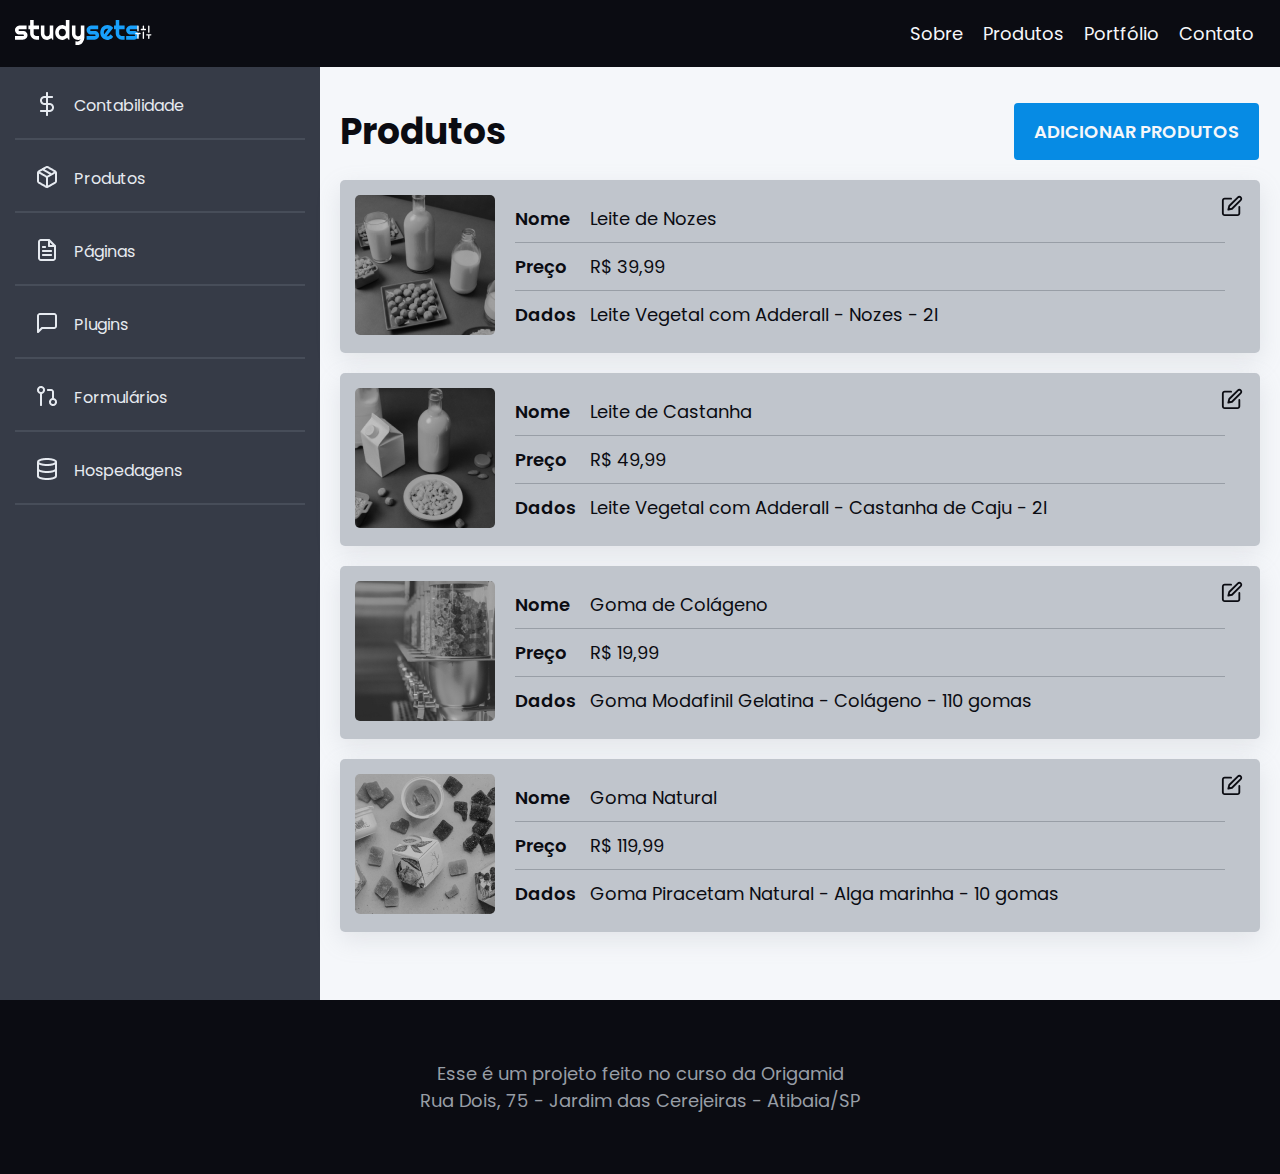
<file: bootstrap/bootstrap.html>
<!DOCTYPE html>
<html lang="pt-br">
<head>
  <meta charset="UTF-8">
  <meta http-equiv="X-UA-Compatible" content="IE=edge">
  <meta name="viewport" content="width=device-width, initial-scale=1.0">
  <link rel="preconnect" href="https://fonts.googleapis.com">
  <link rel="preconnect" href="https://fonts.gstatic.com" crossorigin>
  <link href="https://fonts.googleapis.com/css2?family=Poppins:wght@200;400;600;700&display=swap" rel="stylesheet">
  <link rel="stylesheet" href="bootstrap.min.css">
  <link rel="stylesheet" href="style.css">
  <link rel="icon" href="../img/fav.svg" type="image/svg+xml">
  <title>Bootstrap | Studysets</title>
</head>
<body>

  <header class="header">
    <div class="container-fluid">
      <div class="row">
        <a class="header-logo col-md-4 mr-auto" href="/">
          <img src="../img/logo.svg" alt="Studysets">
        </a>
    
        <nav class="header-nav mr-3 ml-3">
          <ul>
            <li><a href="#">Sobre</a></li>
            <li><a href="#">Produtos</a></li>
            <li><a href="#">Portfólio</a></li>
            <li><a href="#">Contato</a></li>
          </ul>
        </nav>
      </div>
    </div>
  </header>

  <main class="main-container container-fluid">
    <div class="row">
      <nav class="side-nav col-md-4 col-xl-3">
        <ul>
          <li><a class="nav-contabilidade" href="#">Contabilidade</a></li>
          <li><a class="nav-produtos" href="#">Produtos</a></li>
          <li><a class="nav-paginas" href="#">Páginas</a></li>
          <li><a class="nav-plugins" href="#">Plugins</a></li>
          <li><a class="nav-formularios" href="#">Formulários</a></li>
          <li><a class="nav-hospedagens" href="#">Hospedagens</a></li>
        </ul>
      </nav>
  
      <section class="produtos col-md-8 col-xl-9 mb-5">
        <header class="row mt-3 align-items-center">
          <h1 class="col">Produtos</h1>
          <a href="#" class="adicionar-produtos mr-3 ml-3">Adicionar produtos</a>
        </header>
  
        <ul>
          <li class="produtos-item">
            <div class="media flex-wrap">
              <img src="../img/leite-amendoa.jpg">
              <ul class="media-body">
                <li><span>Nome</span> Leite de Nozes</li>
                <li><span>Preço</span> R$ 39,99</li>
                <li><span>Dados</span> Leite Vegetal com Adderall - Nozes - 2l</li>
              </ul>
            </div>
            <a href="#">Editar</a>
          </li>
          <li class="produtos-item">
            <div class="media flex-wrap">
              <img src="../img/leite-caju.jpg">
              <ul class="media-body">
                <li><span>Nome</span> Leite de Castanha</li>
                <li><span>Preço</span> R$ 49,99</li>
                <li><span>Dados</span> Leite Vegetal com Adderall - Castanha de Caju - 2l</li>
              </ul>
            </div>
            <a href="#">Editar</a>
          </li>
          <li class="produtos-item">
            <div class="media flex-wrap">
              <img src="../img/gummy-pote.jpg">
              <ul class="media-body">
                <li><span>Nome</span> Goma de Colágeno</li>
                <li><span>Preço</span> R$ 19,99</li>
                <li><span>Dados</span> Goma Modafinil Gelatina - Colágeno - 110 gomas</li>
              </ul>
            </div>
            <a href="#">Editar</a>
          </li>
          <li class="produtos-item">
            <div class="media flex-wrap">
              <img src="../img/gummy-natural.jpg">
              <ul class="media-body">
                <li><span>Nome</span> Goma Natural</li>
                <li><span>Preço</span> R$ 119,99</li>
                <li><span>Dados</span> Goma Piracetam Natural - Alga marinha - 10 gomas</li>
              </ul>
            </div>
            <a href="#">Editar</a>
          </li>
        </ul>
      </section>
    </div>
  </main>

  <footer class="footer">
    <p>Esse é um projeto feito no curso da Origamid</p>
    <p>Rua Dois, 75 - Jardim das Cerejeiras - Atibaia/SP</p>
   </footer>

</body>
</html>
</file>
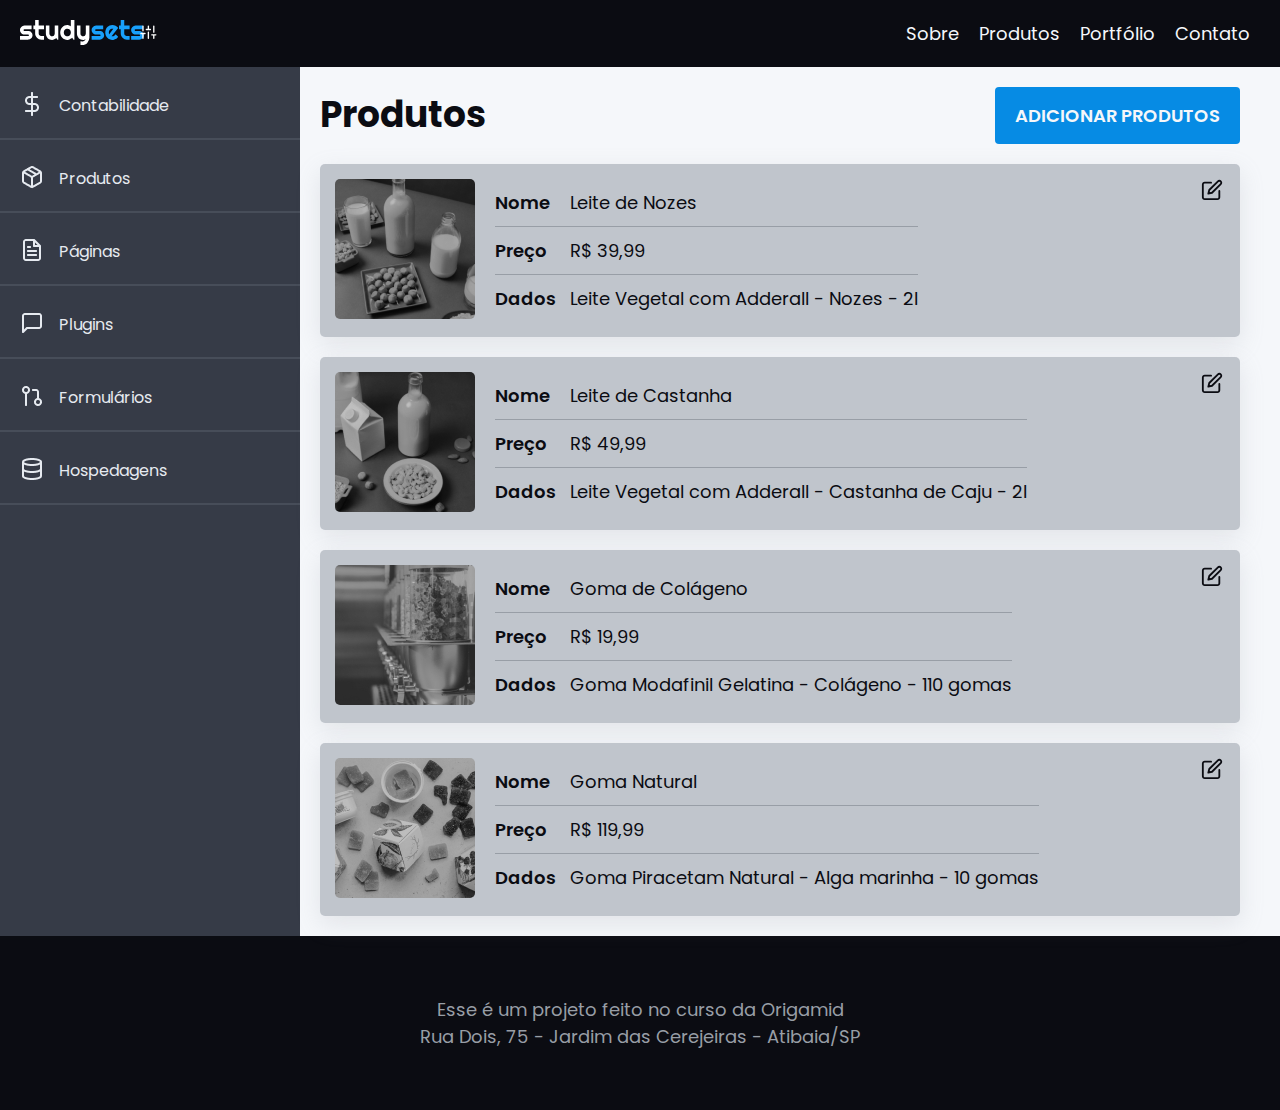
<file: flexbox/flexbox.html>
<!DOCTYPE html>
<html lang="pt-br">
<head>
  <meta charset="UTF-8">
  <meta http-equiv="X-UA-Compatible" content="IE=edge">
  <meta name="viewport" content="width=device-width, initial-scale=1.0">
  <link rel="preconnect" href="https://fonts.googleapis.com">
  <link rel="preconnect" href="https://fonts.gstatic.com" crossorigin>
  <link href="https://fonts.googleapis.com/css2?family=Poppins:wght@200;400;600;700&display=swap" rel="stylesheet">
  <link rel="stylesheet" href="style.css">
  <link rel="icon" href="../img/fav.svg" type="image/svg+xml">
  <title>Flexbox | Studysets</title>
</head>
<body>

  <header class="header">
    <a class="header-logo" href="/">
      <img src="../img/logo.svg" alt="Studysets">
    </a>

    <nav class="header-nav">
      <ul>
        <li><a href="#">Sobre</a></li>
        <li><a href="#">Produtos</a></li>
        <li><a href="#">Portfólio</a></li>
        <li><a href="#">Contato</a></li>
      </ul>
    </nav>
  </header>

  <main class="main-container">
    <nav class="side-nav">
      <ul>
        <li><a class="nav-contabilidade" href="#">Contabilidade</a></li>
        <li><a class="nav-produtos" href="#">Produtos</a></li>
        <li><a class="nav-paginas" href="#">Páginas</a></li>
        <li><a class="nav-plugins" href="#">Plugins</a></li>
        <li><a class="nav-formularios" href="#">Formulários</a></li>
        <li><a class="nav-hospedagens" href="#">Hospedagens</a></li>
      </ul>
    </nav>

    <section class="produtos">
      <header>
        <h1>Produtos</h1>
        <a href="#" class="adicionar-produtos">Adicionar produtos</a>
      </header>

      <ul>
        <li class="produtos-item">
          <img src="../img/leite-amendoa.jpg">
          <ul>
            <li><span>Nome</span> Leite de Nozes</li>
            <li><span>Preço</span> R$ 39,99</li>
            <li><span>Dados</span> Leite Vegetal com Adderall - Nozes - 2l</li>
          </ul>
          <a href="#">Editar</a>
        </li>
        <li class="produtos-item">
          <img src="../img/leite-caju.jpg">
          <ul>
            <li><span>Nome</span> Leite de Castanha</li>
            <li><span>Preço</span> R$ 49,99</li>
            <li><span>Dados</span> Leite Vegetal com Adderall - Castanha de Caju - 2l</li>
          </ul>
          <a href="#">Editar</a>
        </li>
        <li class="produtos-item">
          <img src="../img/gummy-pote.jpg">
          <ul>
            <li><span>Nome</span> Goma de Colágeno</li>
            <li><span>Preço</span> R$ 19,99</li>
            <li><span>Dados</span> Goma Modafinil Gelatina - Colágeno - 110 gomas</li>
          </ul>
          <a href="#">Editar</a>
        </li>
        <li class="produtos-item">
          <img src="../img/gummy-natural.jpg">
          <ul>
            <li><span>Nome</span> Goma Natural</li>
            <li><span>Preço</span> R$ 119,99</li>
            <li><span>Dados</span> Goma Piracetam Natural - Alga marinha - 10 gomas</li>
          </ul>
          <a href="#">Editar</a>
        </li>
      </ul>
    </section>
  </main>

  <footer class="footer">
    <p>Esse é um projeto feito no curso da Origamid</p>
    <p>Rua Dois, 75 - Jardim das Cerejeiras - Atibaia/SP</p>
   </footer>

</body>
</html>
</file>
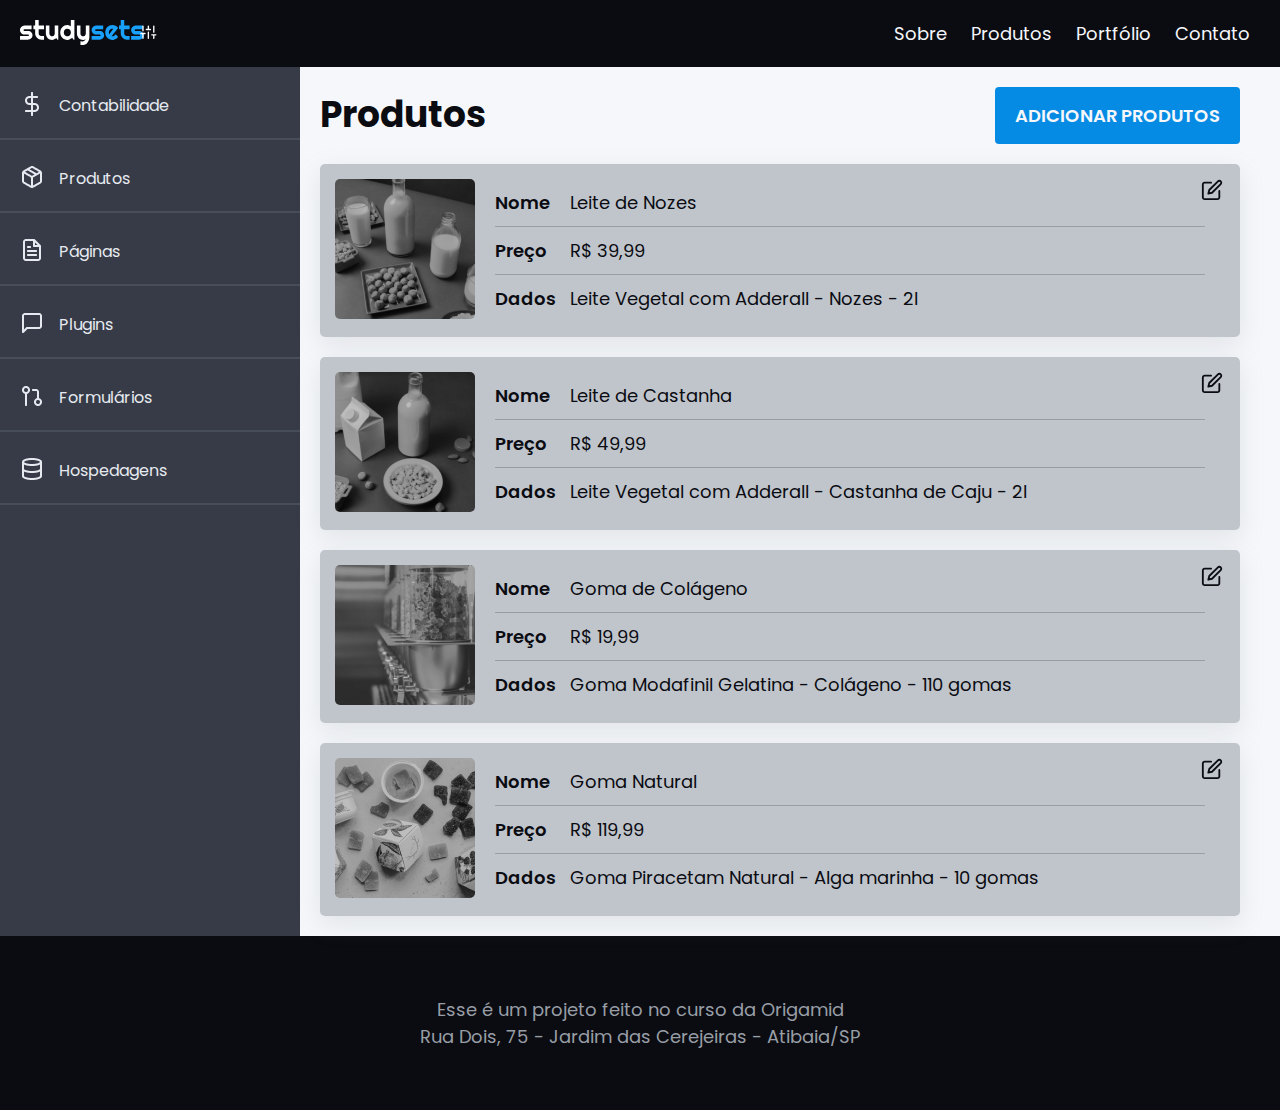
<file: puro/puro.html>
<!DOCTYPE html>
<html lang="pt-br">
<head>
  <meta charset="UTF-8">
  <meta http-equiv="X-UA-Compatible" content="IE=edge">
  <meta name="viewport" content="width=device-width, initial-scale=1.0">
  <link rel="preconnect" href="https://fonts.googleapis.com">
  <link rel="preconnect" href="https://fonts.gstatic.com" crossorigin>
  <link href="https://fonts.googleapis.com/css2?family=Poppins:wght@200;400;600;700&display=swap" rel="stylesheet">
  <link rel="stylesheet" href="style.css">
  <link rel="icon" href="../img/fav.svg" type="image/svg+xml">
  <title>Puro | Studysets</title>
</head>
<body>

  <header class="header">
    <a class="header-logo" href="/">
      <img src="../img/logo.svg" alt="Studysets">
    </a>

    <nav class="header-nav">
      <ul>
        <li><a href="#">Sobre</a></li>
        <li><a href="#">Produtos</a></li>
        <li><a href="#">Portfólio</a></li>
        <li><a href="#">Contato</a></li>
      </ul>
    </nav>
  </header>

  <main class="main-container">
    <nav class="side-nav">
      <ul>
        <li><a class="nav-contabilidade" href="#">Contabilidade</a></li>
        <li><a class="nav-produtos" href="#">Produtos</a></li>
        <li><a class="nav-paginas" href="#">Páginas</a></li>
        <li><a class="nav-plugins" href="#">Plugins</a></li>
        <li><a class="nav-formularios" href="#">Formulários</a></li>
        <li><a class="nav-hospedagens" href="#">Hospedagens</a></li>
      </ul>
    </nav>

    <section class="produtos">
      <header>
        <h1>Produtos</h1>
        <a href="#" class="adicionar-produtos">Adicionar produtos</a>
      </header>

      <ul>
        <li class="produtos-item">
          <img src="../img/leite-amendoa.jpg">
          <ul>
            <li><span>Nome</span> Leite de Nozes</li>
            <li><span>Preço</span> R$ 39,99</li>
            <li><span>Dados</span> Leite Vegetal com Adderall - Nozes - 2l</li>
          </ul>
          <a href="#">Editar</a>
        </li>
        <li class="produtos-item">
          <img src="../img/leite-caju.jpg">
          <ul>
            <li><span>Nome</span> Leite de Castanha</li>
            <li><span>Preço</span> R$ 49,99</li>
            <li><span>Dados</span> Leite Vegetal com Adderall - Castanha de Caju - 2l</li>
          </ul>
          <a href="#">Editar</a>
        </li>
        <li class="produtos-item">
          <img src="../img/gummy-pote.jpg">
          <ul>
            <li><span>Nome</span> Goma de Colágeno</li>
            <li><span>Preço</span> R$ 19,99</li>
            <li><span>Dados</span> Goma Modafinil Gelatina - Colágeno - 110 gomas</li>
          </ul>
          <a href="#">Editar</a>
        </li>
        <li class="produtos-item">
          <img src="../img/gummy-natural.jpg">
          <ul>
            <li><span>Nome</span> Goma Natural</li>
            <li><span>Preço</span> R$ 119,99</li>
            <li><span>Dados</span> Goma Piracetam Natural - Alga marinha - 10 gomas</li>
          </ul>
          <a href="#">Editar</a>
        </li>
      </ul>
    </section>
  </main>

  <footer class="footer">
    <p>Esse é um projeto feito no curso da Origamid</p>
    <p>Rua Dois, 75 - Jardim das Cerejeiras - Atibaia/SP</p>
   </footer>

</body>
</html>
</file>
<file: bootstrap/style.css>
/* RESET */
body,
h1,
p,
ul,
li {
  padding: 0;
  margin: 0;
}
li {
  list-style: none;
}
body {
  font-family: "Poppins", sans-serif;
  color: #0b0c12;
  background-color: #F5F7FA;
}
* {
  box-sizing: border-box;
}
img {
  display: block;
  max-width: 100%;
}
a {
  text-decoration: none;
}

/* HEADER */
.header {
  background-color: #0b0c12;
  padding: 20px 0;
}
.header-nav ul {
  display: flex;
  flex-wrap: wrap;
}
.header-nav li a {
  color: #F5F7FA;
  font-size: 1.125em;
  padding: 0 10px;
}
@media (max-width: 739px) {
  .header-nav {
    margin-top: 20px;
  }
}

/* SIDE NAV */
.side-nav {
  background-color: #363B47;
}
.side-nav li a {
  display: block;
  color: #E6EAF0;
  border-bottom: 2px solid #474D59;
  font-size: 1em;
  padding: 20px;
}
.side-nav li a::before {
  content: '';
  position: relative;
  display: inline-block;
  top: 5px;
  width: 24px;
  height: 24px;
  margin-right: 15px;
  background-image: url('../img/icons.png');
}
.nav-contabilidade::before {
  background-position: 0 0;
}
.nav-produtos::before {
  background-position: 0 -24px;
}
.nav-paginas::before {
  background-position: 0 calc(-24px * 2);
}
.nav-plugins::before {
  background-position: 0 calc(-24px * 3);
}
.nav-formularios::before {
  background-position: 0 calc(-24px * 4);
}
.nav-hospedagens::before {
  background-position: 0 calc(-24px * 5);
}
@media (max-width: 739px) {
  .side-nav {
    margin: 20px 0;
    background: none;
    max-width: 100%;
  }
  .side-nav ul {
    display: flex;
    flex-wrap: wrap;
    gap: 5px;
  }
  .side-nav li a::before {
    display: block;
    margin: 0;
    top: 0;
  }
  .side-nav li a {
    width: 44px;
    height: 44px;
    overflow: hidden;
    padding: 10px;
    border: none;
    color: #363B47;
    background-color: #363B47;
    border-radius: 5px;
  }
}

/* PRODUTOS */
.produtos {
  max-width: 960px;
  padding: 20px;
}
.produtos h1 {
  font-size: 2.25em;
  font-weight: 700;
}
.adicionar-produtos {
  background-color: #068BE4;
  color: #F5F7FA;
  font-size: 1.125em;
  text-transform: uppercase;
  font-weight: 600;
  padding: 15px 20px;
  border-radius: 4px;
  text-align: center;
}
.produtos-item {
  background-color: #C0C5CC;
  box-shadow: rgba(149, 157, 165, 0.2) 0px 8px 24px;
  margin-top: 20px;
  position: relative;
  border-radius: 5px;
  padding: 15px;
}
.produtos-item img {
  border-radius: 5px;
  overflow: hidden;
}
.produtos-item a {
  width: 24px;
  height: 24px;
  text-indent: -200px;
  overflow: hidden;
  position: absolute;
  top: 15px;
  right: 15px;
  background: url('../img/editar.svg') no-repeat;
}
.produtos-item a:hover {
  background: url('../img/editar-hover.svg') no-repeat;
}
.produtos-item ul {
  padding: 0 20px;
}
.produtos-item ul li {
  padding: 10px 0;
  font-size: 1.125em;
  border-bottom: 1px solid #989EA6;
}
.produtos-item ul li:last-child {
  border: none;
}
.produtos-item ul span {
  display: inline-block;
  font-weight: 600;
  width: 70px;
}
@media (max-width: 739px) {
  .produtos {
    width: 100%;
  }
  .produtos-item img {
    width: 100%;
    object-fit: cover;
    object-position: top;
    max-height: 150px;
  }
  .produtos-item ul {
    margin-top: 5px;
    padding: 0;
  }
  .produtos-item a {
    background-color: #E6EAF0;
    background-position: center;
    border-radius: 5px;
    width: 33px;
    height: 33px;
    top: 30px;
    right: 30px;
  }
  .produtos-item a:hover {
    background: url('../img/editar-hover.svg') no-repeat;
    background-color: #E6EAF0;
    background-position: center;
  }
}

/* FOOTER */
.footer {
  background: #0b0c12;
  color: #989EA6;
  text-align: center;
  padding: 60px 0;
  font-size: 1.125em;
}
</file>
<file: flexbox/style.css>
/* RESET */
body,
h1,
p,
ul,
li {
  padding: 0;
  margin: 0;
}
li {
  list-style: none;
}
body {
  font-family: "Poppins", sans-serif;
  color: #0b0c12;
  background-color: #F5F7FA;
}
* {
  box-sizing: border-box;
}
img {
  display: block;
  max-width: 100%;
}
a {
  text-decoration: none;
}

/* HEADER */
.header {
  background-color: #0b0c12;
  padding: 20px;
  display: flex;
}
.header-logo {
  flex-grow: 1;
}
.header-nav ul {
  display: flex;
  justify-content: center;
  flex-wrap: wrap;
  row-gap: 10px;
}
.header-nav li a {
  color: #F5F7FA;
  font-size: 1.125em;
  padding: 0 10px;
}
@media (max-width: 739px) {
  .header {
    flex-direction: column;
    align-items: center;
  }
  .header-nav {
    margin-top: 20px;
  }
}

/* MAIN */
.main-container {
  display: flex;
}
@media (max-width: 739px) {
  .main-container {
    flex-direction: column;
  }
}

/* SIDE NAV */
.side-nav {
  background-color: #363B47;
  flex: 1 0 200px;
  max-width: 300px;
}
.side-nav li a {
  display: block;
  color: #E6EAF0;
  border-bottom: 2px solid #474D59;
  font-size: 1em;
  padding: 20px;
}
.side-nav li a::before {
  content: '';
  position: relative;
  display: inline-block;
  top: 5px;
  width: 24px;
  height: 24px;
  margin-right: 15px;
  background-image: url('../img/icons.png');
}
.nav-contabilidade::before {
  background-position: 0 0;
}
.nav-produtos::before {
  background-position: 0 -24px;
}
.nav-paginas::before {
  background-position: 0 calc(-24px * 2);
}
.nav-plugins::before {
  background-position: 0 calc(-24px * 3);
}
.nav-formularios::before {
  background-position: 0 calc(-24px * 4);
}
.nav-hospedagens::before {
  background-position: 0 calc(-24px * 5);
}
@media (max-width: 739px) {
  .side-nav {
    flex: 1;
    margin: 20px;
    background: none;
    max-width: 100%;
  }
  .side-nav ul {
    display: flex;
    flex-wrap: wrap;
    gap: 5px;
  }
  .side-nav li a::before {
    display: block;
    margin: 0;
    top: 0;
  }
  .side-nav li a {
    width: 44px;
    height: 44px;
    overflow: hidden;
    padding: 10px;
    border: none;
    color: #363B47;
    background-color: #363B47;
    border-radius: 5px;
  }
}

/* PRODUTOS */
.produtos {
  flex: 1;
  max-width: 960px;
  padding: 20px;
}
.produtos header {
  display: flex;
  gap: 10px;
}
.produtos h1 {
  flex-grow: 1;
  font-size: 2.25em;
}
.adicionar-produtos {
  background-color: #068BE4;
  color: #F5F7FA;
  font-size: 1.125em;
  text-transform: uppercase;
  font-weight: 600;
  padding: 15px 20px;
  border-radius: 4px;
  text-align: center;
}
.produtos-item {
  display: flex;
  background-color: #C0C5CC;
  box-shadow: rgba(149, 157, 165, 0.2) 0px 8px 24px;
  margin-top: 20px;
  position: relative;
  border-radius: 5px;
  padding: 15px;
}
.produtos-item img {
  border-radius: 5px;
  overflow: hidden;
  flex-shrink: 0;
  align-self: flex-start;
}
.produtos-item a {
  width: 24px;
  height: 24px;
  text-indent: -200px;
  overflow: hidden;
  position: absolute;
  top: 15px;
  right: 15px;
  background: url('../img/editar.svg') no-repeat;
}
.produtos-item a:hover {
  background: url('../img/editar-hover.svg') no-repeat;
}
.produtos-item ul {
  padding: 0 20px;
}
.produtos-item ul li {
  padding: 10px 0;
  font-size: 1.125em;
  border-bottom: 1px solid #989EA6;
}
.produtos-item ul li:last-child {
  border: none;
}
.produtos-item ul span {
  display: inline-block;
  font-weight: 600;
  width: 70px;
}
@media (max-width: 739px) {
  .produtos {
    width: 100%;
  }
  .produtos header {
    flex-direction: column;
  }
  .produtos-item {
    flex-direction: column;
  }
  .produtos-item img {
    width: 100%;
    object-fit: cover;
    object-position: top;
    max-height: 150px;
  }
  .produtos-item ul {
    margin-top: 5px;
    padding: 0;
  }
  .produtos-item a {
    background-color: #E6EAF0;
    background-position: center;
    border-radius: 5px;
    width: 33px;
    height: 33px;
    top: 30px;
    right: 30px;
  }
  .produtos-item a:hover {
    background: url('../img/editar-hover.svg') no-repeat;
    background-color: #E6EAF0;
    background-position: center;
  }
}

/* FOOTER */
.footer {
  background: #0b0c12;
  color: #989EA6;
  text-align: center;
  padding: 60px 0;
  font-size: 1.125em;
}
</file>
<file: puro/style.css>
/* RESET */
body,
h1,
p,
ul,
li {
  padding: 0;
  margin: 0;
}
li {
  list-style: none;
}
body {
  font-family: "Poppins", sans-serif;
  color: #0b0c12;
  background-color: #F5F7FA;
}
* {
  box-sizing: border-box;
}
img {
  display: block;
  max-width: 100%;
}
a {
  text-decoration: none;
}

/* HEADER */
.header {
  background-color: #0b0c12;
  padding: 20px;
}
.header::after, .header::before {
  content: '';
  display: table;
  clear: both;
}
.header-logo {
  float: left;
}
.header-nav {
  float: right;
}
.header-nav li {
  display: inline-block;
}
.header-nav li a {
  color: #F5F7FA;
  font-size: 1.125em;
  padding: 0 10px;
}
.header-nav li:first-child a {
  padding-left: 0;
}
@media (max-width: 739px) {
  .header-logo {
    float: none;
  }
  .header-logo img {
    margin: 0 auto;
  }
  .header-nav {
    float: none;
    margin-top: 20px;
  }
  .header-nav ul {
    margin: 0 auto;
    max-width: fit-content;
  }
  .header-nav li a {
    display: inline-block;
    padding: 10px;
  }
}

/* MAIN */
.main-container {
  display: flex;
  /* EXCEÇÃO PARA EVITAR USOS DE GAMBIARRAS, GAMBIARRAS QUE SERIAM NECESSÁRIAS PARA FAZER O MENU LATERAL PEGAR TODA A ALTURA DO CONTAINER DE PRODUTOS */
}
@media (max-width: 739px) {
  .main-container {
    flex-direction: column;
  }
}

/* SIDE NAV */
.side-nav {
  width: 300px;
  background-color: #363B47;
}
.side-nav li a {
  display: block;
  color: #E6EAF0;
  border-bottom: 2px solid #474D59;
  font-size: 1em;
  padding: 20px;
}
.side-nav li a::before {
  content: '';
  position: relative;
  display: inline-block;
  top: 5px;
  width: 24px;
  height: 24px;
  margin-right: 15px;
  background-image: url('../img/icons.png');
}
.nav-contabilidade::before {
  background-position: 0 0;
}
.nav-produtos::before {
  background-position: 0 -24px;
}
.nav-paginas::before {
  background-position: 0 calc(-24px * 2);
}
.nav-plugins::before {
  background-position: 0 calc(-24px * 3);
}
.nav-formularios::before {
  background-position: 0 calc(-24px * 4);
}
.nav-hospedagens::before {
  background-position: 0 calc(-24px * 5);
}
@media (min-width: 739px) and (max-width: 980px) {
  .side-nav {
    width: 200px;
  }
}
@media (max-width: 739px) {
  .side-nav {
    margin: 20px 0 0 20px;
    background: none;
    width: auto;
  }
  .side-nav li {
    display: inline-block;
  }
  .side-nav li a::before {
    display: block;
    margin: 0;
    top: 0;
  }
  .side-nav li a {
    width: 44px;
    height: 44px;
    overflow: hidden;
    padding: 10px;
    border: none;
    color: #363B47;
    background-color: #363B47;
    border-radius: 5px;
  }
}

/* PRODUTOS */
.produtos {
  width: calc(100% - 300px);
  max-width: 960px;
  padding: 20px;
}
.produtos header::before, .produtos header::after {
  content: '';
  display: table;
  clear: both;
}
.produtos h1 {
  font-size: 2.25em;
  float: left;
}
.adicionar-produtos {
  background-color: #068BE4;
  color: #F5F7FA;
  font-size: 1.125em;
  text-transform: uppercase;
  font-weight: 600;
  padding: 15px 20px;
  border-radius: 4px;
  float: right;
  text-align: center;
}
.produtos-item {
  background-color: #C0C5CC;
  box-shadow: rgba(149, 157, 165, 0.2) 0px 8px 24px;
  margin-top: 20px;
  position: relative;
  border-radius: 5px;
  padding: 15px;
}
.produtos-item::before, .produtos-item::after {
  content: '';
  display: table;
  clear: both;
}
.produtos-item img {
  float: left;
  border-radius: 5px;
  overflow: hidden;
}
.produtos-item a {
  width: 24px;
  height: 24px;
  text-indent: -200px;
  overflow: hidden;
  position: absolute;
  top: 15px;
  right: 15px;
  background: url('../img/editar.svg') no-repeat;
}
.produtos-item a:hover {
  background: url('../img/editar-hover.svg') no-repeat;
}
.produtos-item ul {
  float: left;
  padding: 0 20px;
  width: calc(100% - 140px);
}
.produtos-item ul li {
  padding: 10px 0;
  font-size: 1.125em;
  border-bottom: 1px solid #989EA6;
}
.produtos-item ul li:last-child {
  border: none;
}
.produtos-item ul span {
  display: inline-block;
  font-weight: 600;
  width: 70px;
}
@media (min-width: 739px) and (max-width: 980px) {
  .produtos {
    width: calc(100% - 200px);
  }
}
@media (max-width: 739px) {
  .produtos {
    width: 100%;
  }
  .produtos h1 {
    float: none;
  }
  .adicionar-produtos {
    float: none;
    display: inline-block;
    margin: 10px 0;
    width: 100%;
  }
  .produtos-item img {
    float: none;
    width: 100%;
    object-fit: cover;
    object-position: top;
    max-height: 150px;
  }
  .produtos-item ul {
    margin-top: 5px;
    float: none;
    padding: 0;
    width: 100%;
  }
  .produtos-item a {
    background-color: #E6EAF0;
    background-position: center;
    border-radius: 5px;
    width: 33px;
    height: 33px;
    top: 30px;
    right: 30px;
  }
  .produtos-item a:hover {
    background: url('../img/editar-hover.svg') no-repeat;
    background-color: #E6EAF0;
    background-position: center;
  }
}

/* FOOTER */
.footer {
  background: #0b0c12;
  color: #989EA6;
  text-align: center;
  padding: 60px 0;
  font-size: 1.125em;
}
</file>
